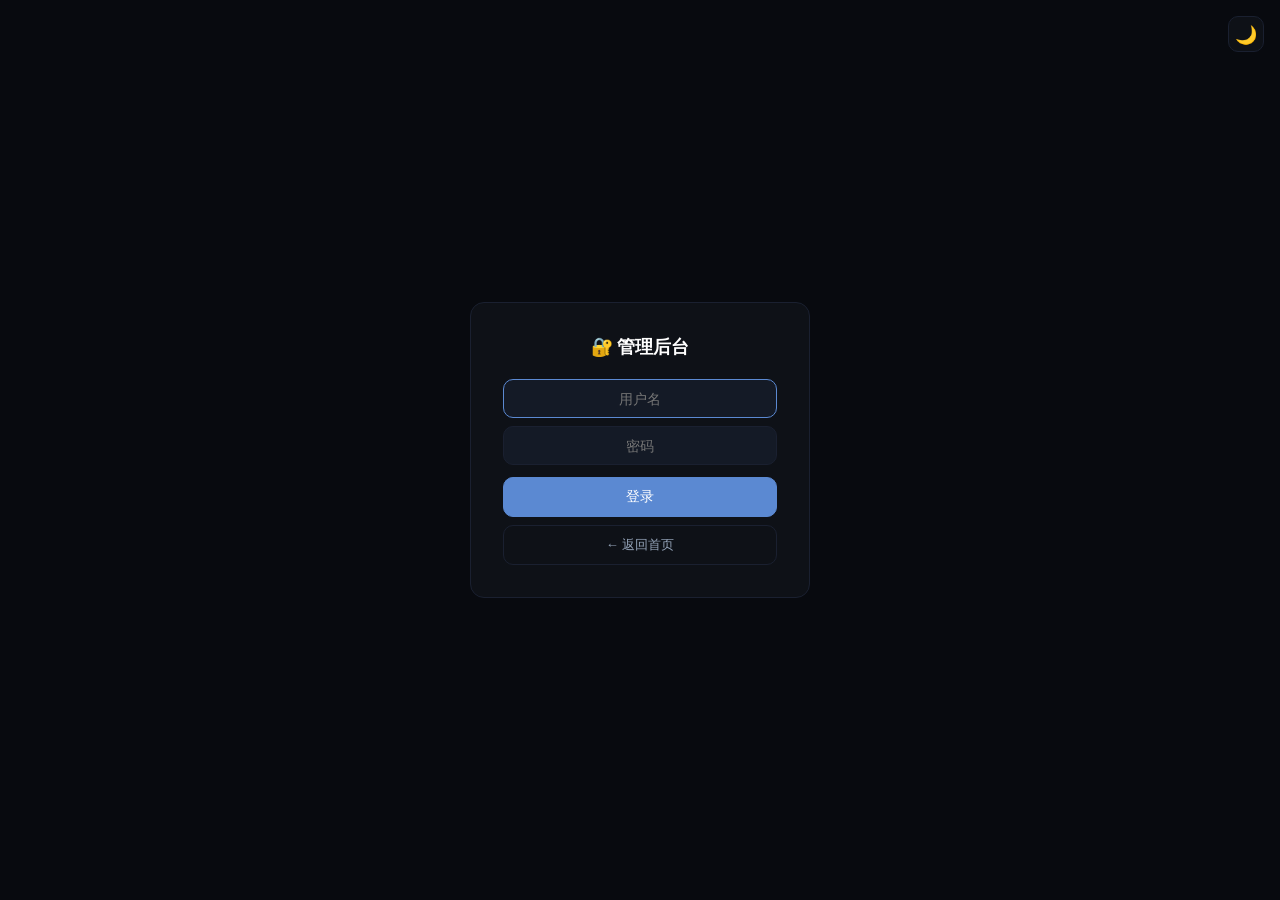
<file: html/admin.html>
<!DOCTYPE html>
<html lang="zh-CN">
<head>
<meta charset="UTF-8">
<meta name="viewport" content="width=device-width, initial-scale=1.0">
<title>管理 · 梦星的互联网世界</title>
<link rel="icon" type="image/x-icon" href="https://explorer.bixygames.com/ico/13.ico">
<link rel="preconnect" href="https://fonts.googleapis.com">
<link href="https://fonts.googleapis.com/css2?family=Inter:wght@300;400;500;600&display=swap" rel="stylesheet">
<style>
:root{--bg:#080a0f;--bg2:#0e1117;--bg3:#141a26;--border:#1a2030;--border2:#2a3346;--text:#fff;--text2:#94a3b8;--text3:#64748b;--blue:#5B89D2;--red:#ec4141;--green:#4ade80;--r:10px}
*,*::before,*::after{margin:0;padding:0;box-sizing:border-box}
body{font-family:'Inter',sans-serif;background:var(--bg);color:var(--text);min-height:100vh;font-size:14px}
.w{max-width:960px;margin:0 auto;padding:24px 20px}
h1{font-size:22px;font-weight:600;margin-bottom:24px}
h2{font-size:15px;font-weight:500;margin-bottom:12px}
.card{background:var(--bg2);border:1px solid var(--border);border-radius:var(--r);padding:20px;margin-bottom:16px}
.tabs{display:flex;gap:4px;margin-bottom:16px;flex-wrap:wrap}
.tab{padding:8px 16px;border-radius:var(--r);border:1px solid var(--border);background:transparent;color:var(--text2);cursor:pointer;font-size:13px;transition:all .2s}
.tab:hover,.tab.on{background:var(--blue);border-color:var(--blue);color:#fff}
.pn{display:none}.pn.on{display:block}
.it{display:flex;align-items:center;gap:12px;padding:10px 14px;border:1px solid var(--border);border-radius:var(--r);margin-bottom:6px}
.it:hover{border-color:var(--border2);background:var(--bg3)}
.it-info{flex:1;min-width:0}
.it-t{font-size:13px;font-weight:500}
.it-d{font-size:11px;color:var(--text3);margin-top:1px}
.it-act{display:flex;gap:6px;flex-shrink:0}
.btn{padding:5px 12px;border-radius:var(--r);border:1px solid var(--border);background:transparent;color:var(--text2);cursor:pointer;font-size:11px;transition:all .2s}
.btn:hover{border-color:var(--border2);color:var(--text)}
.btn-r{border-color:var(--red);color:var(--red)}
.btn-r:hover{background:var(--red);color:#fff}
.theme-toggle{position:fixed;top:16px;right:16px;z-index:9999;width:36px;height:36px;border-radius:10px;display:flex;align-items:center;justify-content:center;cursor:pointer;font-size:18px;border:1px solid var(--border);background:var(--bg2);color:var(--text2);transition:all .3s}
.theme-toggle:hover{color:var(--text);border-color:var(--border)}
[data-theme="light"]{--bg:#f5f5f7;--bg2:#fff;--bg3:#f0f0f2;--border:#e5e5e7;--text:#1d1d1f;--text2:#6e6e73;--text3:#9a9a9e;--blue:#5B89D2;--red:#ec4141}
.btn-b{border-color:var(--blue);color:var(--blue)}
.btn-b:hover{background:var(--blue);color:#fff}
.btn-g{border-color:var(--green);color:var(--green)}
.btn-g:hover{background:var(--green);color:#000}
.em{text-align:center;padding:32px;color:var(--text3);font-size:13px}
input,textarea{padding:8px 12px;border-radius:var(--r);border:1px solid var(--border);background:var(--bg3);color:var(--text);font-size:13px;font-family:inherit;outline:none;width:100%;transition:border-color .2s}
input:focus,textarea:focus{border-color:var(--blue)}
textarea{resize:vertical;min-height:50px}
form{display:flex;flex-direction:column;gap:8px;margin-top:10px;padding-top:10px;border-top:1px solid var(--border)}
.gr{display:grid;grid-template-columns:1fr 1fr;gap:8px}
.ol{position:fixed;inset:0;background:rgba(0,0,0,0.7);display:flex;align-items:center;justify-content:center;z-index:999}
.ob{background:var(--bg2);border:1px solid var(--border);border-radius:14px;padding:24px;width:460px;max-width:90vw;max-height:90vh;overflow-y:auto}
#tt{position:fixed;bottom:24px;right:24px;padding:8px 18px;border-radius:var(--r);font-size:13px;z-index:999;display:none}
#tt.g{background:var(--green);color:#000;display:block}
#tt.b{background:var(--red);color:#fff;display:block}
</style>
</head>
<body>

<div id="tt"></div>
<div class="theme-toggle" onclick="toggleTheme()" title="切换主题"><span class="theme-icon">🌙</span></div>

<div class="w" id="app">

<div style="display:flex;align-items:center;justify-content:space-between;margin-bottom:24px">
  <h1>📋 管理</h1>
  <button class="btn btn-r" onclick="doLogout()">退出登录</button>
</div>

<div class="tabs" id="tabs"></div>
<div id="panels"></div>

</div>

<script>
const API = '../api/index.php';
const TYPES = ['homepage','friends','furls','oc','projects','about','settings','account'];
const LABELS = {friends:'👥 朋友',furls:'🔗 友链',oc:'🎨 OC',projects:'⚙ 项目',about:'📝 关于我',homepage:'🏠 主页',settings:'⚙ 其他设置',account:'🔐 账号'};
const FIELDS = {
  friends:[{k:'n',l:'昵称'},{k:'d',l:'简介',t:'ta'},{k:'u',l:'链接'},{k:'a',l:'头像URL'}],
  furls:[{k:'n',l:'站点名'},{k:'u',l:'链接'},{k:'d',l:'描述'},{k:'a',l:'图标URL'}],
  oc:[{k:'n',l:'名称'},{k:'d',l:'描述',t:'ta'},{k:'a',l:'图片URL'}],
  projects:[{k:'n',l:'项目名'},{k:'d',l:'描述',t:'ta'},{k:'u',l:'链接'},{k:'a',l:'图标URL'}],
  about:[{k:'avatar',l:'头像',t:'file'},{k:'name',l:'名字'},{k:'sub',l:'副标题'},{k:'bio',l:'关于我',t:'ta'},{k:'skills',l:'技能',t:'ta'},{k:'exp',l:'经历',t:'ta'}],
  homepage:[{k:'avatar',l:'头像',t:'file2'},{k:'name',l:'名字'},{k:'bio',l:'个人简介'},{k:'status',l:'状态文本'},{k:'hero',l:'Hero 标题'},{k:'heroSub',l:'Hero 副标题'},{k:'qq',l:'QQ 链接'},{k:'bilibili',l:'Bilibili 链接'},{k:'douyin',l:'抖音 链接'},{k:'kuaishou',l:'快手 链接'},{k:'xiaohongshu',l:'小红书 链接'},{k:'weibo',l:'微博 链接'},{k:'aifadian',l:'爱发电 链接'},{k:'youtube',l:'YouTube 链接'},{k:'x',l:'X 链接'},{k:'telegram',l:'Telegram 链接'},{k:'ins',l:'Instagram 链接'},{k:'facebook',l:'Facebook 链接'},{k:'tiktok',l:'TikTok 链接'},{k:'whatsapp',l:'WhatsApp 链接'},{k:'discord',l:'Discord 链接'},{k:'reddit',l:'Reddit 链接'},{k:'twitch',l:'Twitch 链接'},{k:'linkedin',l:'LinkedIn 链接'},{k:'fursuit',l:'Fursuit 链接'},{k:'steam',l:'Steam 链接'},{k:'github',l:'GitHub 链接'},{k:'email',l:'邮箱地址'}],
  settings:[{k:'favicon',l:'Favicon 链接'},{k:'hideSocial',l:'隐藏社交图标',t:'bool'},{k:'hideDynamic',l:'隐藏动态模块',t:'bool'},{k:'hideBlog',l:'隐藏博客页',t:'bool'},{k:'hideCommunity',l:'隐藏社区页',t:'bool'},{k:'hideFriend',l:'隐藏朋友页',t:'bool'},{k:'hideFurl',l:'隐藏友链页',t:'bool'},{k:'hideOc',l:'隐藏 OC 页',t:'bool'},{k:'hideRepositories',l:'隐藏项目页',t:'bool'},{k:'hideAbout',l:'隐藏关于页',t:'bool'}],
  account:[{k:'user',l:'用户名'},{k:'pass',l:'密码',t:'pwd'}]
};
let CUR = 'friends', PWD = sessionStorage.getItem('apwd') || '';
function toggleTheme(){var e=document.documentElement.getAttribute('data-theme')==='light'?'dark':'light';document.documentElement.setAttribute('data-theme',e);document.querySelector('.theme-icon').textContent=e==='light'?'☀️':'🌙';try{localStorage.setItem('theme',e)}catch{}}
try{var t=localStorage.getItem('theme');if(t){document.documentElement.setAttribute('data-theme',t);document.querySelector('.theme-icon').textContent=t==='light'?'☀️':'🌙'}}catch{}
if(!PWD) location.href = 'login.html';

function doLogout(){
  PWD = '';
  sessionStorage.removeItem('apwd');
  location.href = 'login.html';
}
init();

function init(){
  var tb=document.getElementById('tabs'),pn=document.getElementById('panels'),saved=sessionStorage.getItem('admintab')||TYPES[0];
  TYPES.forEach(function(t){
    var a=document.createElement('div');a.className='tab'+(t==saved?' on':'');a.dataset.t=t;a.textContent=LABELS[t];a.onclick=function(){sw(t)};tb.appendChild(a);
    var b=document.createElement('div');b.id='p-'+t;b.className='pn'+(t==saved?' on':'');pn.appendChild(b);
    rd(t);
  });
}

function ms(m){var e=document.getElementById('tt');e.textContent=m;e.className=m.includes('成功')?'g':'b';setTimeout(function(){e.className=''},2000)}

function ld(t,cb){var x=new XMLHttpRequest;x.open('GET',API+'?type='+t);x.onload=function(){if(x.status==200)cb(JSON.parse(x.responseText))};x.send()}

function sv(t,d){var p=sessionStorage.getItem('apwd')||'';var x=new XMLHttpRequest;x.open('POST',API+'?type='+t);x.setRequestHeader('Content-Type','application/json');x.onload=function(){if(x.status==200){ms('保存成功');rd(t)}else if(x.status==403){sessionStorage.removeItem('apwd');location.href='login.html'}else{ms('保存失败')}};x.send(JSON.stringify({password:p,data:d}))}

function rd(t){ld(t,function(d){rn(t,d)})}

function rn(t,d){
  var el=document.getElementById('p-'+t);if(!el)return;
  if(t==='about'||t==='homepage'||t==='settings'||t==='account'){
    var o=d||{},px=t==='about'?'a':t==='account'?'c':'h';
    var h='<div class="card"><h2>'+LABELS[t]+'</h2>';
    FIELDS[t].forEach(function(f){
      var id=px+'-'+f.k;
      if(f.t==='file'||f.t==='file2'){
        h+='<div style="margin-bottom:12px"><label style="display:block;font-size:13px;font-weight:500;margin-bottom:4px;color:var(--text2)">'+f.l+'</label><div style="display:flex;align-items:center;gap:12px"><img id="'+id+'-preview" src="'+(o[f.k]||'')+'" style="width:50px;height:50px;border-radius:50%;object-fit:cover;background:var(--bg3);flex-shrink:0"><input type="file" id="'+id+'" accept=".png,.jpg,.jpeg" style="flex:1;padding:6px;border-radius:var(--r);border:1px solid var(--border);background:var(--bg3);color:var(--text);font-size:13px"><input type="hidden" id="'+id+'-val" value="'+(o[f.k]||'')+'"></div></div>';
      } else if(f.t==='bool'){
        var checked=(o[f.k]===true||o[f.k]==='true')?' checked':'';
        h+='<div style="margin-bottom:12px"><label style="display:flex;align-items:center;gap:8px;cursor:pointer;font-size:13px;font-weight:500;color:var(--text2)"><input type="checkbox" id="'+id+'"'+checked+' style="width:16px;height:16px;accent-color:var(--blue)"> '+f.l+'</label></div>';
      } else if(f.t==='pwd'){
        h+='<div style="margin-bottom:12px"><label style="display:block;font-size:13px;font-weight:500;margin-bottom:4px;color:var(--text2)">'+f.l+'</label><input type="password" id="'+id+'" style="width:100%;padding:8px 10px;border-radius:var(--r);border:1px solid var(--border);background:var(--bg3);color:var(--text);font-size:13px;font-family:inherit;outline:none" value="'+((o[f.k]||''))+'"></div>';
      } else if(f.t==='ta'){
        h+='<div style="margin-bottom:12px"><label style="display:block;font-size:13px;font-weight:500;margin-bottom:4px;color:var(--text2)">'+f.l+'</label><textarea id="'+id+'" style="width:100%;min-height:80px;padding:8px 10px;border-radius:var(--r);border:1px solid var(--border);background:var(--bg3);color:var(--text);font-size:13px;font-family:inherit;outline:none;resize:vertical">'+((o[f.k]||''))+'</textarea></div>';
      } else {
        h+='<div style="margin-bottom:12px"><label style="display:block;font-size:13px;font-weight:500;margin-bottom:4px;color:var(--text2)">'+f.l+'</label><input id="'+id+'" style="width:100%;padding:8px 10px;border-radius:var(--r);border:1px solid var(--border);background:var(--bg3);color:var(--text);font-size:13px;font-family:inherit;outline:none" value="'+((o[f.k]||''))+'"></div>';
      }
    });
    h+='<div style="text-align:right"><button class="btn btn-b" onclick="svSingle(\''+t+'\')">保存</button></div></div>';
    el.innerHTML=h;
    return;
  }
  var h='<div class="card"><h2>'+LABELS[t]+'</h2><div id="l-'+t+'">';
  if(!d||!d.length)h+='<div class="em">暂无数据</div>';
  else d.forEach(function(o,i){
    h+='<div class="it"><div class="it-info"><div class="it-t">'+(o.n||'未命名')+'</div><div class="it-d">'+((o.d||'').substring(0,40))+'</div></div><div class="it-act"><button class="btn" onclick="mv(\''+t+'\','+i+','+(i-1)+')"'+(i===0?' disabled style="opacity:0.3"':'')+'>↑</button><button class="btn" onclick="mv(\''+t+'\','+i+','+(i+1)+')"'+(i===d.length-1?' disabled style="opacity:0.3"':'')+'>↓</button><button class="btn btn-b" onclick="ed(\''+t+'\','+i+')">编辑</button><button class="btn btn-r" onclick="del(\''+t+'\','+i+')">删除</button></div></div>';
  });
  h+='</div><button class="btn btn-g" onclick="add(\''+t+'\')" style="margin-top:6px">+ 添加</button></div>';
  el.innerHTML=h;
}

function svSingle(t){
  var d={},prefix=t==='about'?'a':t==='account'?'c':'h';
  var file=document.getElementById(prefix+'-avatar'),avatarVal=document.getElementById(prefix+'-avatar-val');
  var doSave=function(){
    FIELDS[t].forEach(function(f){
      var el=document.getElementById(prefix+'-'+f.k);
      if(f.t==='file'||f.t==='file2'){d[f.k]=avatarVal.value}
      else if(f.t==='bool'){d[f.k]=el?el.checked:false}
      else{d[f.k]=el?el.value:''}
    });
    var p=sessionStorage.getItem('apwd')||'';
    var url=t==='account'?'../api/saveconfig.php':'../api/index.php?type='+t;
    var x=new XMLHttpRequest;x.open('POST',url);x.setRequestHeader('Content-Type','application/json');
    x.onload=function(){
      if(x.status==200){ms('保存成功');if(t==='account'){sessionStorage.setItem('apwd',d.pass||p)}rd(t)}
      else if(x.status==403){sessionStorage.removeItem('apwd');location.href='login.html'}
      else{ms('保存失败')}
    };
    x.send(JSON.stringify(t==='account'?{password:p,user:d.user,pass:d.pass}:{password:p,data:d}));
  };
  if(file&&file.files&&file.files[0]){
    var fn=(t==='homepage'?'home':'about')+'.'+file.files[0].name.split('.').pop();
    var fd=new FormData();fd.append('file',file.files[0],fn);
    var u=new XMLHttpRequest;u.open('POST','../api/upload.php');
    u.onload=function(){if(u.status==200){var r=JSON.parse(u.responseText);if(r.url)avatarVal.value=r.url;doSave()}else{var r=JSON.parse(u.responseText);ms(r.error||'上传失败:'+u.status);doSave()}};
    u.onerror=function(){doSave()};
    u.send(fd);
  }else{doSave()}
}
function mv(ty,fr,to){var len=document.querySelectorAll('#l-'+ty+' .it').length;if(to<0||to>=len)return;ld(ty,function(d){var e=d.splice(fr,1)[0];d.splice(to,0,e);sv(ty,d)})}
function add(t){ld(t,function(d){fm(t,null,d)})}
function ed(t,i){ld(t,function(d){fm(t,d[i],d,i)})}
function del(t,i){if(!confirm('确定删除？'))return;ld(t,function(d){d.splice(i,1);sv(t,d)})}

function fm(t,o,ad,i){
  var ol=document.createElement('div');ol.className='ol';
  var ob=document.createElement('div');ob.className='ob';
  var f=FIELDS[t];
  var h='<div style="display:flex;align-items:center;justify-content:space-between;margin-bottom:10px"><b>'+(i===undefined?'添加':'编辑')+'</b><button onclick="this.parentElement.parentElement.parentElement.remove()" style="background:none;border:none;color:var(--text2);cursor:pointer;font-size:18px">✕</button></div><form onsubmit="return false">';
  f.forEach(function(fi){
    var v=o&&o[fi.k]?o[fi.k]:'';
    if(fi.t=='ta')h+='<textarea placeholder="'+fi.l+'" name="'+fi.k+'">'+v+'</textarea>';
    else h+='<input placeholder="'+fi.l+'" name="'+fi.k+'" value="'+v+'">';
  });
  h+='<div class="gr"><button class="btn btn-b" onclick="sf(this,\''+t+'\','+(i===undefined?'-1':i)+')">保存</button><button class="btn" onclick="this.closest(\'form\').closest(\'div\').parentElement.remove()">取消</button></div></form>';
  ob.innerHTML=h;ol.appendChild(ob);document.body.appendChild(ol);
  ol.querySelector('form').onsubmit=function(e){e.preventDefault()};
}

function sf(btn,t,i){
  var f=btn.closest('form'),fd=new FormData(f),obj={};
  FIELDS[t].forEach(function(fi){obj[fi.k]=fd.get(fi.k)||''});
  ld(t,function(d){
    if(i==-1)d.push(obj);else d[i]=obj;
    sv(t,d);btn.closest('.ol').remove()
  })
}

function sw(t){
  CUR=t;sessionStorage.setItem('admintab',t);
  document.querySelectorAll('.tab').forEach(function(e){e.className='tab'+(e.dataset.t==t?' on':'')});
  document.querySelectorAll('.pn').forEach(function(e){e.className='pn'+(e.id=='p-'+t?' on':'')});
}

</script>
</body>
</html>
</file>
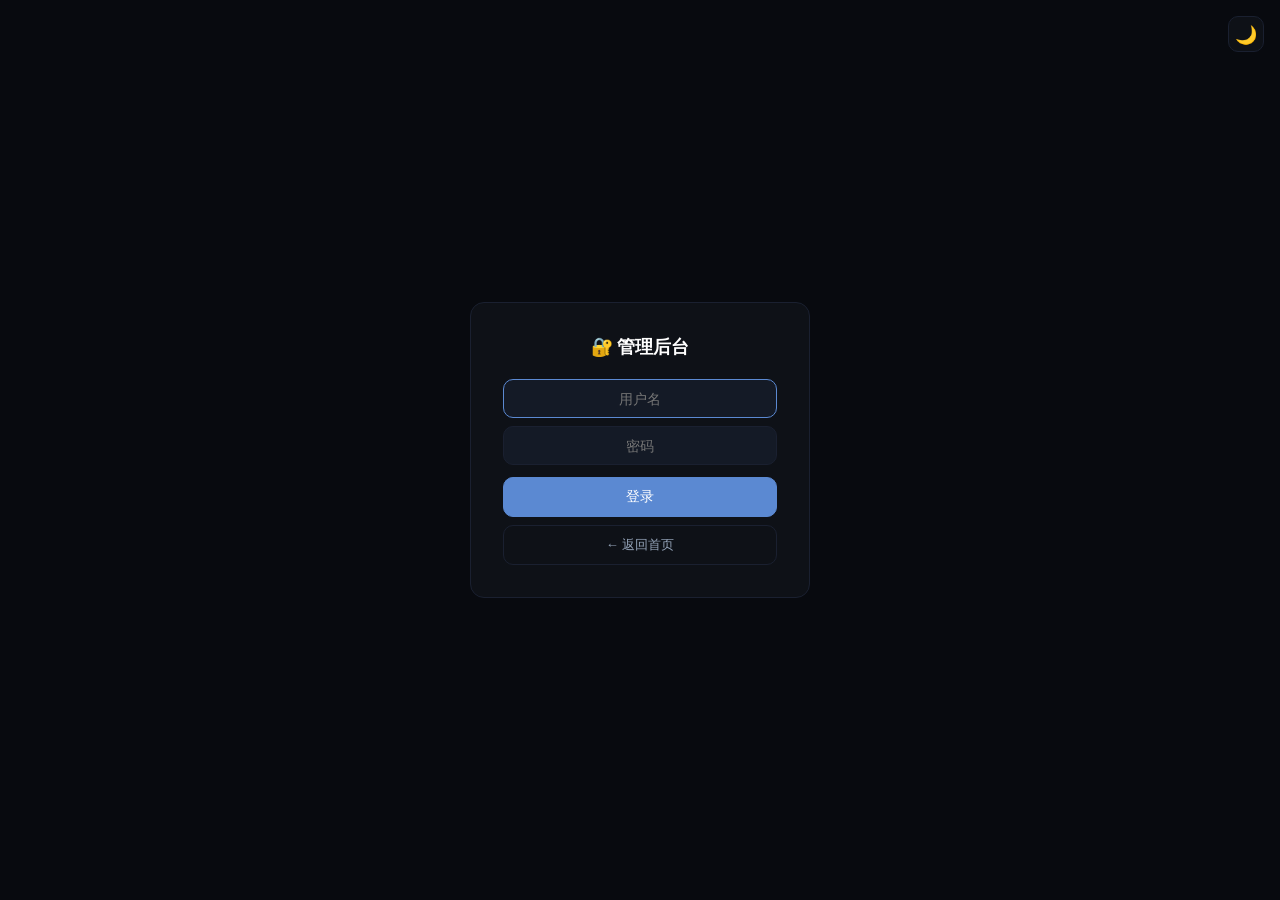
<file: html/login.html>
<!DOCTYPE html>
<html lang="zh-CN">
<head>
<meta charset="UTF-8">
<meta name="viewport" content="width=device-width, initial-scale=1.0">
<title>登录 · 管理后台</title>
<link rel="icon" type="image/x-icon" href="https://explorer.bixygames.com/ico/13.ico">
<link rel="preconnect" href="https://fonts.googleapis.com">
<link href="https://fonts.googleapis.com/css2?family=Inter:wght@300;400;500;600&display=swap" rel="stylesheet">
<style>
:root{--bg:#080a0f;--bg2:#0e1117;--bg3:#141a26;--border:#1a2030;--text:#fff;--text2:#94a3b8;--text3:#64748b;--blue:#5B89D2;--red:#ec4141;--r:10px}
*,*::before,*::after{margin:0;padding:0;box-sizing:border-box}
body{font-family:'Inter',sans-serif;background:var(--bg);color:var(--text);min-height:100vh;display:flex;align-items:center;justify-content:center}
.box{background:var(--bg2);border:1px solid var(--border);border-radius:14px;padding:32px;width:340px;max-width:90vw;text-align:center}
h2{font-size:18px;margin-bottom:20px}
input{width:100%;padding:10px 14px;border-radius:var(--r);border:1px solid var(--border);background:var(--bg3);color:var(--text);font-size:14px;font-family:inherit;outline:none;text-align:center;transition:border-color .3s}
input:focus{border-color:var(--blue)}
.btn{display:block;width:100%;padding:10px;border-radius:var(--r);border:1px solid var(--blue);background:var(--blue);color:#fff;font-size:14px;cursor:pointer;margin-top:12px;transition:opacity .2s}
.btn:hover{opacity:.8}
.btn-s{background:transparent;border-color:var(--border);color:var(--text2);margin-top:8px;font-size:13px}
.btn-s:hover{border-color:var(--border);color:var(--text)}
.err{color:var(--red);font-size:12px;margin-top:10px;display:none}
.theme-toggle{position:fixed;top:16px;right:16px;z-index:9999;width:36px;height:36px;border-radius:10px;display:flex;align-items:center;justify-content:center;cursor:pointer;font-size:18px;border:1px solid var(--border);background:var(--bg2);color:var(--text2);transition:all .3s}
.theme-toggle:hover{color:var(--text);border-color:var(--border)}
[data-theme="light"]{--bg:#f5f5f7;--bg2:#fff;--bg3:#f0f0f2;--border:#e5e5e7;--text:#1d1d1f;--text2:#6e6e73;--text3:#9a9a9e;--blue:#5B89D2;--red:#ec4141}
</style>
</head>
<body>
<div class="theme-toggle" onclick="toggleTheme()" title="切换主题"><span class="theme-icon">🌙</span></div>
<div class="box">
  <h2>🔐 管理后台</h2>
  <input type="text" id="user" placeholder="用户名" autofocus style="margin-bottom:8px">
  <input type="password" id="pwd" placeholder="密码">
  <button class="btn" onclick="login()">登录</button>
  <a id="setupLink" href="setup.html" style="display:none" class="btn btn-s">🔧 初始化管理后台</a>
  <button class="btn btn-s" onclick="location.href='../index.html'">← 返回首页</button>
  <div class="err" id="err">用户名或密码错误</div>
</div>
<script>
function toggleTheme(){var e=document.documentElement.getAttribute('data-theme')==='light'?'dark':'light';document.documentElement.setAttribute('data-theme',e);document.querySelector('.theme-icon').textContent=e==='light'?'☀️':'🌙';try{localStorage.setItem('theme',e)}catch{}}
try{var t=localStorage.getItem('theme');if(t){document.documentElement.setAttribute('data-theme',t);document.querySelector('.theme-icon').textContent=t==='light'?'☀️':'🌙'}}catch{}
function login(){
  var u=document.getElementById('user').value,p=document.getElementById('pwd').value;
  if(!u||!p)return;
  var x=new XMLHttpRequest;
  x.open('POST','../api/index.php?type=friends');
  x.setRequestHeader('Content-Type','application/json');
  x.onload=function(){
    if(x.status===200){
      sessionStorage.setItem('apwd',p);
      sessionStorage.setItem('auser',u);
      location.href='admin.html';
    }else{document.getElementById('err').style.display='block'}
  };
  x.onerror=function(){document.getElementById('err').style.display='block'};
  x.send(JSON.stringify({user:u,password:p}));
}
document.getElementById('pwd').addEventListener('keydown',function(e){if(e.key==='Enter')login()});
fetch('../admin/setup.php?step=check').then(function(r){return r.json()}).then(function(d){if(d&&d.setup)document.getElementById('setupLink').style.display='block'}).catch(function(){});
</script>
</body>
</html>
</file>
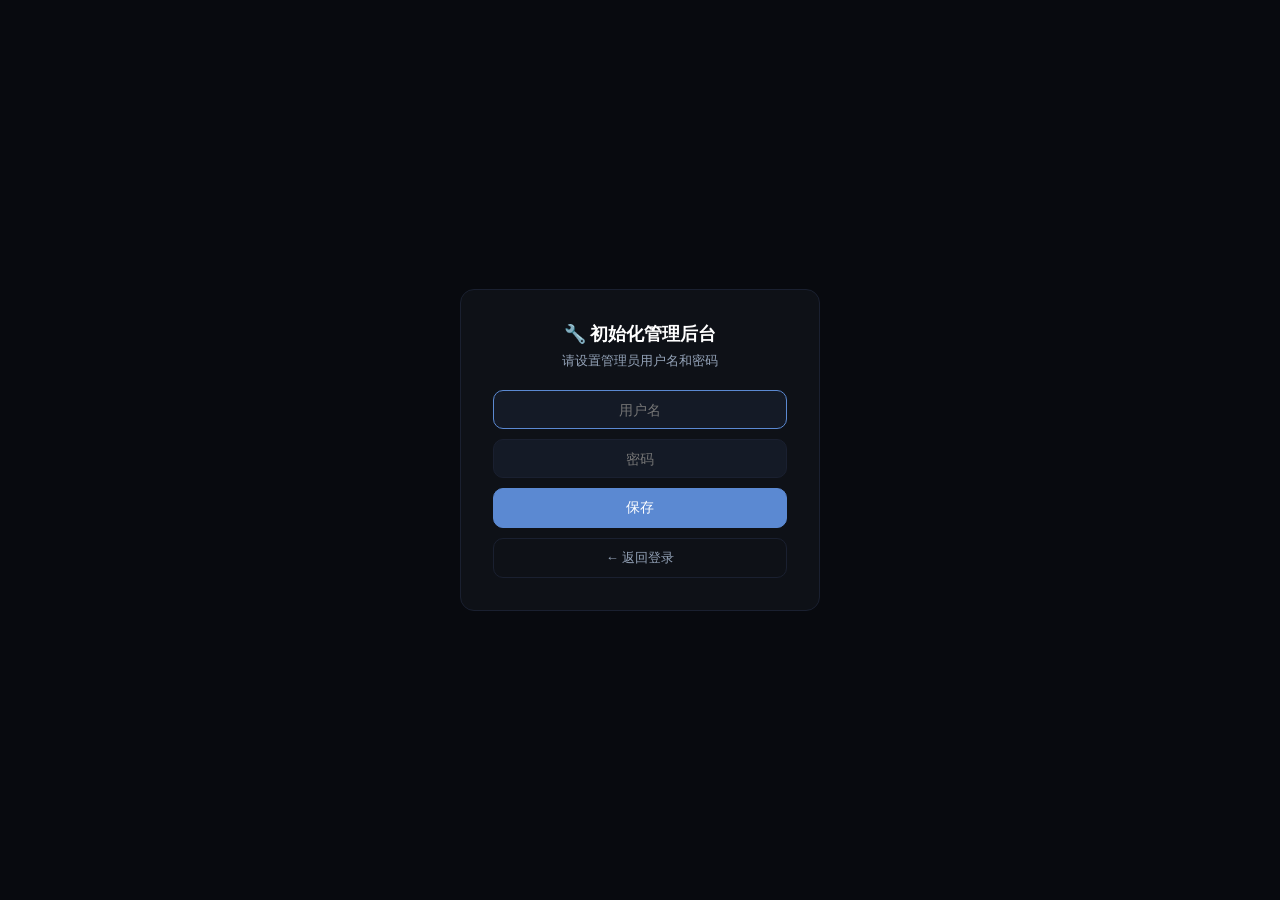
<file: html/setup.html>
<!DOCTYPE html>
<html lang="zh-CN">
<head>
<meta charset="UTF-8">
<meta name="viewport" content="width=device-width, initial-scale=1.0">
<title>初始化 · 管理后台</title>
<link rel="preconnect" href="https://fonts.googleapis.com">
<link href="https://fonts.googleapis.com/css2?family=Inter:wght@300;400;500;600&display=swap" rel="stylesheet">
<style>
:root{--bg:#080a0f;--bg2:#0e1117;--bg3:#141a26;--border:#1a2030;--text:#fff;--text2:#94a3b8;--blue:#5B89D2;--r:10px}
*,*::before,*::after{margin:0;padding:0;box-sizing:border-box}
body{font-family:'Inter',sans-serif;background:var(--bg);color:var(--text);min-height:100vh;display:flex;align-items:center;justify-content:center}
.box{background:var(--bg2);border:1px solid var(--border);border-radius:14px;padding:32px;width:360px;max-width:90vw;text-align:center}
h2{font-size:18px;margin-bottom:6px}
p{font-size:13px;color:var(--text2);margin-bottom:20px}
input{width:100%;padding:10px 14px;border-radius:var(--r);border:1px solid var(--border);background:var(--bg3);color:var(--text);font-size:14px;font-family:inherit;outline:none;text-align:center;margin-bottom:10px;transition:border-color .3s}
input:focus{border-color:var(--blue)}
.btn{display:block;width:100%;padding:10px;border-radius:var(--r);border:1px solid var(--blue);background:var(--blue);color:#fff;font-size:14px;cursor:pointer;transition:opacity .2s}
.btn:hover{opacity:.8}
.btn-s{background:transparent;border-color:var(--border);color:var(--text2);margin-top:10px;font-size:13px}
.btn-s:hover{border-color:var(--border);color:var(--text)}
.err{color:#ec4141;font-size:12px;margin-top:10px;display:none}
.ok{color:#4ade80;font-size:13px;margin-top:10px;display:none}
</style>
</head>
<body>
<div class="box">
  <h2>🔧 初始化管理后台</h2>
  <p>请设置管理员用户名和密码</p>
  <input type="text" id="user" placeholder="用户名" autofocus>
  <input type="password" id="pass" placeholder="密码">
  <button class="btn" onclick="save()">保存</button>
  <div class="err" id="err">保存失败</div>
  <div class="ok" id="ok">✅ 设置成功，正在跳转...</div>
  <button class="btn btn-s" onclick="location.href='login.html'">← 返回登录</button>
</div>
<script>
fetch('../admin/setup.php?step=check').then(function(r){return r.json()}).then(function(d){
  if(d&&!d.setup){document.querySelector('h2').textContent='已初始化';document.querySelector('p').textContent='管理后台已设置过';document.querySelector('.btn').style.display='none'}
}).catch(function(){});
function save(){
  var u=document.getElementById('user').value,p=document.getElementById('pass').value;
  if(!u||!p){document.getElementById('err').textContent='请填写完整';document.getElementById('err').style.display='block';return}
  var x=new XMLHttpRequest;x.open('POST','../admin/setup.php?step=save');
  x.setRequestHeader('Content-Type','application/x-www-form-urlencoded');
  x.onload=function(){
    if(x.status==200){document.getElementById('ok').style.display='block';setTimeout(function(){location.href='login.html'},1500)}
    else{try{document.getElementById('err').textContent=JSON.parse(x.responseText).error}catch(e){}document.getElementById('err').style.display='block'}
  };
  x.onerror=function(){document.getElementById('err').style.display='block'};
  x.send('user='+encodeURIComponent(u)+'&pass='+encodeURIComponent(p));
}
</script>
</body>
</html>
</file>
